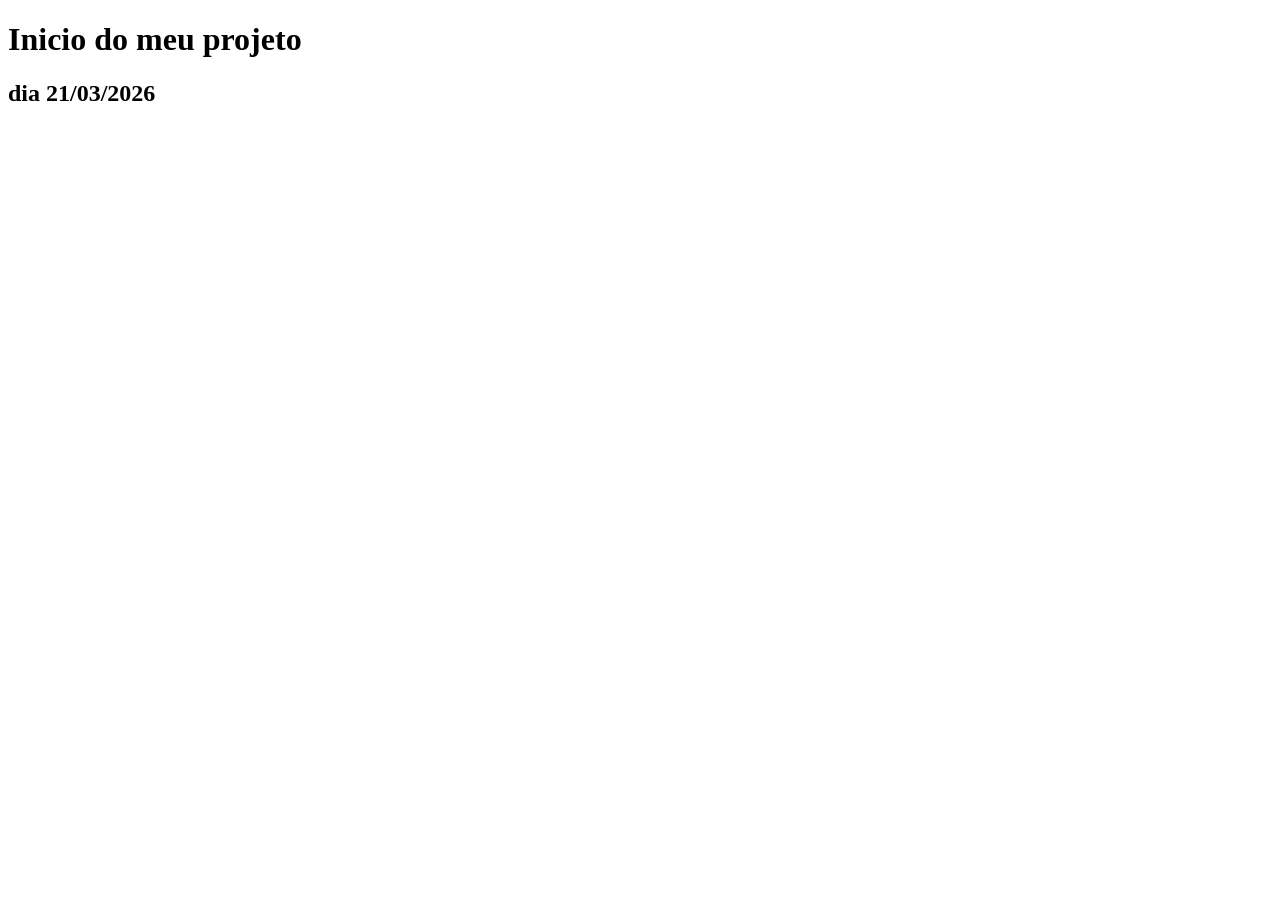
<file: index.html>
<!DOCTYPE html>
<html lang="en">
<head>
    <meta charset="UTF-8">
    <meta name="viewport" content="width=>, initial-scale=1.0">
    <title>Document</title>
</head>
<body>
    <h1>Inicio do meu projeto</h1>
    <h2>dia 21/03/2026</h2>
</body>
</html>
</file>
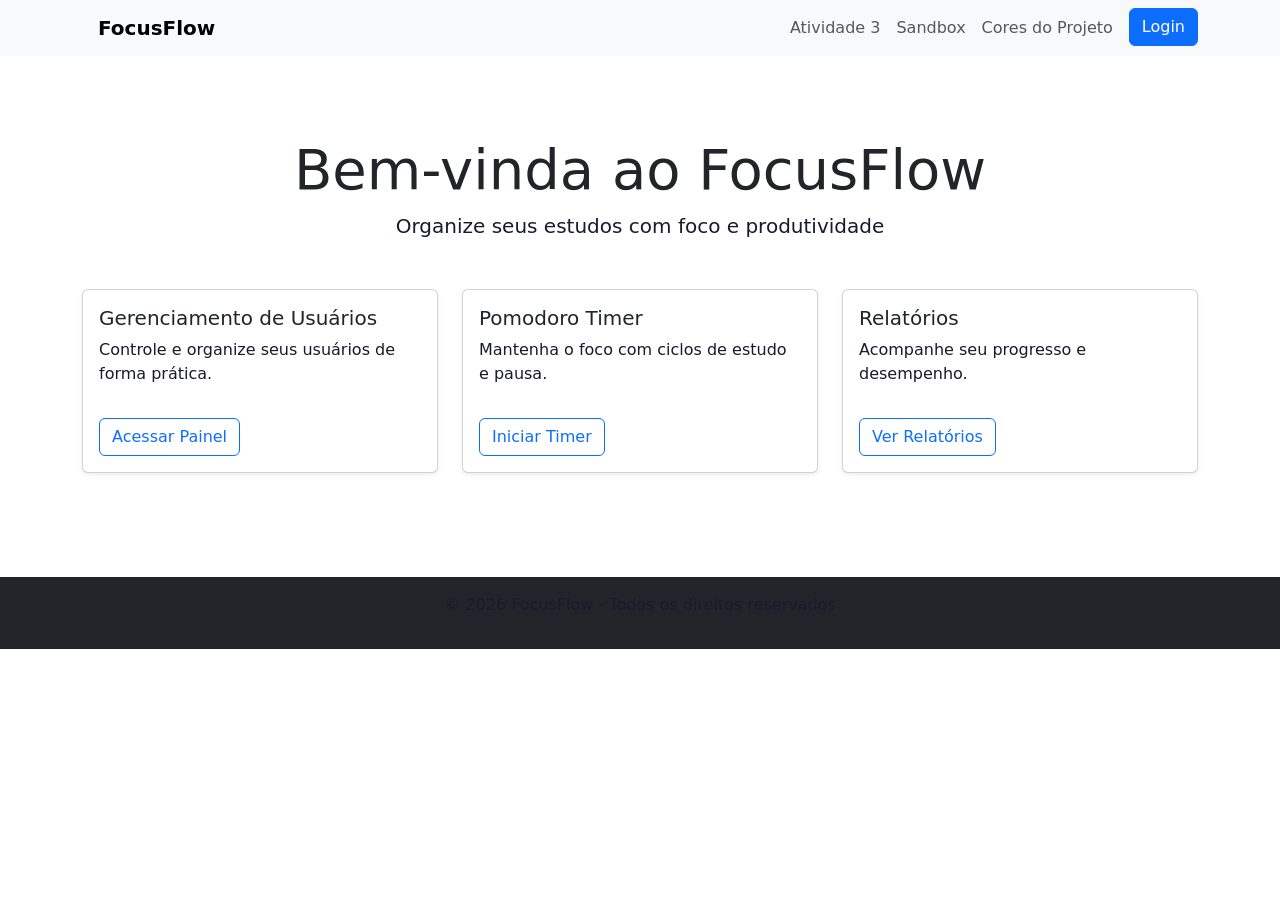
<file: pages/index.html>
<!DOCTYPE html>
<html lang="en">
<head>
    <meta charset="UTF-8">
    <meta name="viewport" content="width=>, initial-scale=1.0">
    <title>FocusFlow</title>

    <!-- Folha de estilos externa -->
    <link rel="stylesheet" href="../infrastructure/style.css">
    <!-- Fonte Poppins do Google Fonts -->
    <link href="https://fonts.googleapis.com/css2?family=Poppins:wght@400;500;700&display=swap" rel="stylesheet">

         <!-- Bootstrap -->
    <link href="https://cdn.jsdelivr.net/npm/bootstrap@5.3.2/dist/css/bootstrap.min.css" rel="stylesheet">

</head>
<!-- Navbar Bootstrap -->
  <nav class="navbar navbar-expand-lg navbar-light bg-light">
    <div class="container">
      <a class="navbar-brand fw-bold" href="#">FocusFlow</a>
      <button class="navbar-toggler" type="button" data-bs-toggle="collapse" data-bs-target="#navbarNav">
        <span class="navbar-toggler-icon"></span>
      </button>
      <div class="collapse navbar-collapse" id="navbarNav">
        <ul class="navbar-nav ms-auto">
          <li class="nav-item"><a class="nav-link" href="#">Atividade 3</a></li>
          <li class="nav-item"><a class="nav-link" href="#">Sandbox</a></li>
          <li class="nav-item"><a class="nav-link" href="#">Cores do Projeto</a></li>
          <li class="nav-item"><a class="btn btn-primary ms-2" href="login.html">Login</a></li>
        </ul>
      </div>
    </div>
  </nav>

  <!-- Conteúdo principal -->
  <main class="container my-5">
    <div class="text-center mb-5">
      <h1 class="display-4">Bem-vinda ao FocusFlow</h1>
      <p class="lead">Organize seus estudos com foco e produtividade</p>
    </div>

    <!-- Exemplo de grid com cards -->
    <div class="row">
      <div class="col-md-4">
        <div class="card shadow-sm mb-4">
          <div class="card-body">
            <h5 class="card-title">Gerenciamento de Usuários</h5>
            <p class="card-text">Controle e organize seus usuários de forma prática.</p>
            <a href="painel.html" class="btn btn-outline-primary">Acessar Painel</a>
          </div>
        </div>
      </div>

      <div class="col-md-4">
        <div class="card shadow-sm mb-4">
          <div class="card-body">
            <h5 class="card-title">Pomodoro Timer</h5>
            <p class="card-text">Mantenha o foco com ciclos de estudo e pausa.</p>
            <a href="#" class="btn btn-outline-primary">Iniciar Timer</a>
          </div>
        </div>
      </div>

      <div class="col-md-4">
        <div class="card shadow-sm mb-4">
          <div class="card-body">
            <h5 class="card-title">Relatórios</h5>
            <p class="card-text">Acompanhe seu progresso e desempenho.</p>
            <a href="#" class="btn btn-outline-primary">Ver Relatórios</a>
          </div>
        </div>
      </div>
    </div>
  </main>

  <!-- Rodapé -->
  <footer class="bg-dark text-white text-center py-3">
    <p>&copy; 2026 FocusFlow - Todos os direitos reservados</p>
  </footer>

  <!-- Bootstrap JS -->
  <script src="https://cdn.jsdelivr.net/npm/bootstrap@5.3.2/dist/js/bootstrap.bundle.min.js"></script>

   
</body>
</html>
</file>
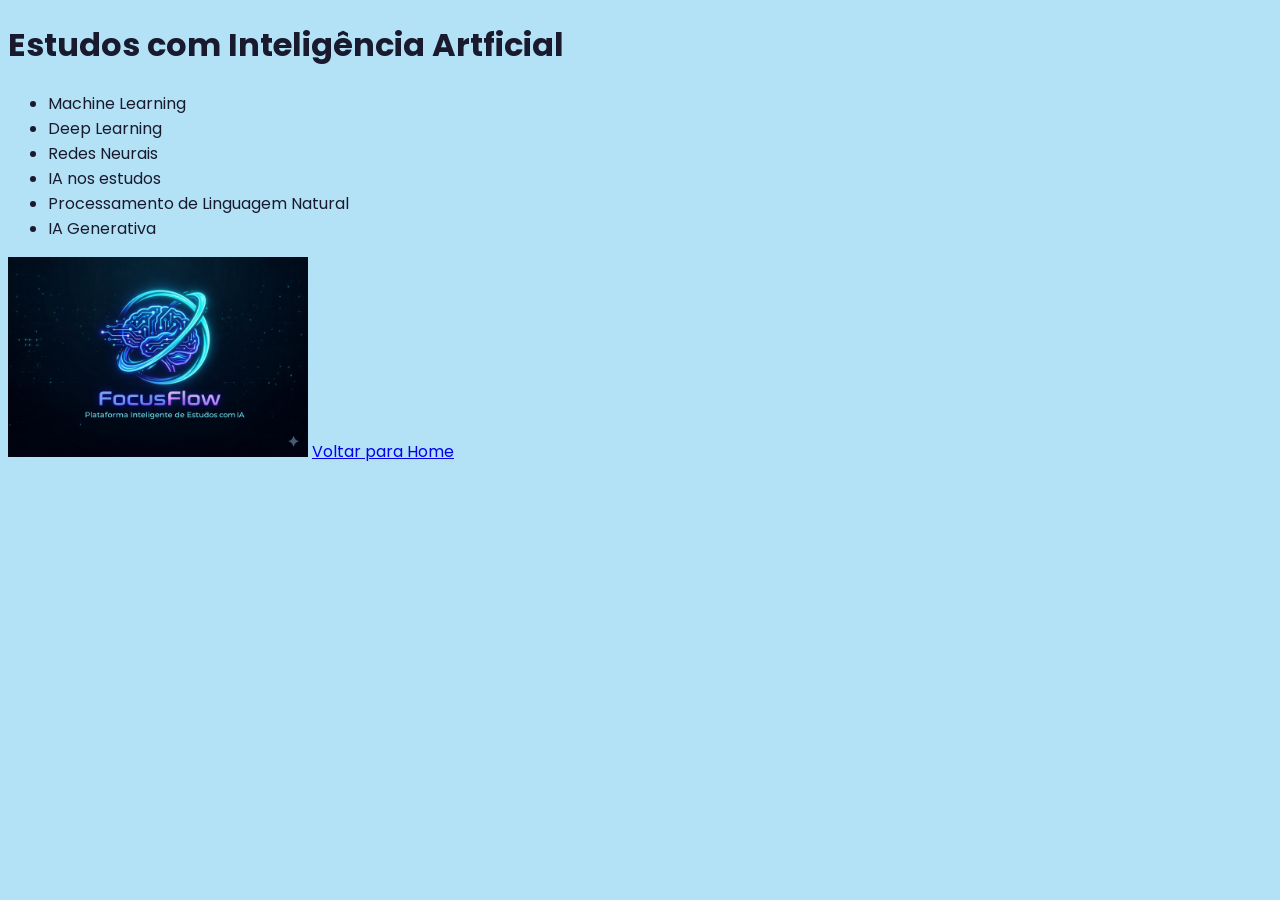
<file: pages/atividade3.html>
<!DOCTYPE html>
<html lang="en">
<head>
    <meta charset="UTF-8">
    <meta name="viewport" content="width=device-width, initial-scale=1.0">
    <title>Atividade 3</title>
    
    <link href="https://fonts.googleapis.com/css2?family=Poppins:wght@400;500;700&display=swap" rel="stylesheet">

    <link rel="stylesheet" href="../infrastructure/style.css">
</head>
<body> 
    <h1>Estudos com Inteligência Artficial </h1>

    <ul>
    <li>Machine Learning</li>
    <li>Deep Learning</li>
    <li>Redes Neurais</li>
    <li>IA nos estudos</li>
    <li>Processamento de Linguagem Natural</li>
    <li>IA Generativa</li>
    </ul>

     <img src="../infrastructure/assets/images/logo.png" alt="Logo FocusFlow"
    width="500"
     
>
    <a href="index.html">Voltar para Home</a>
</body>
</html>
</file>
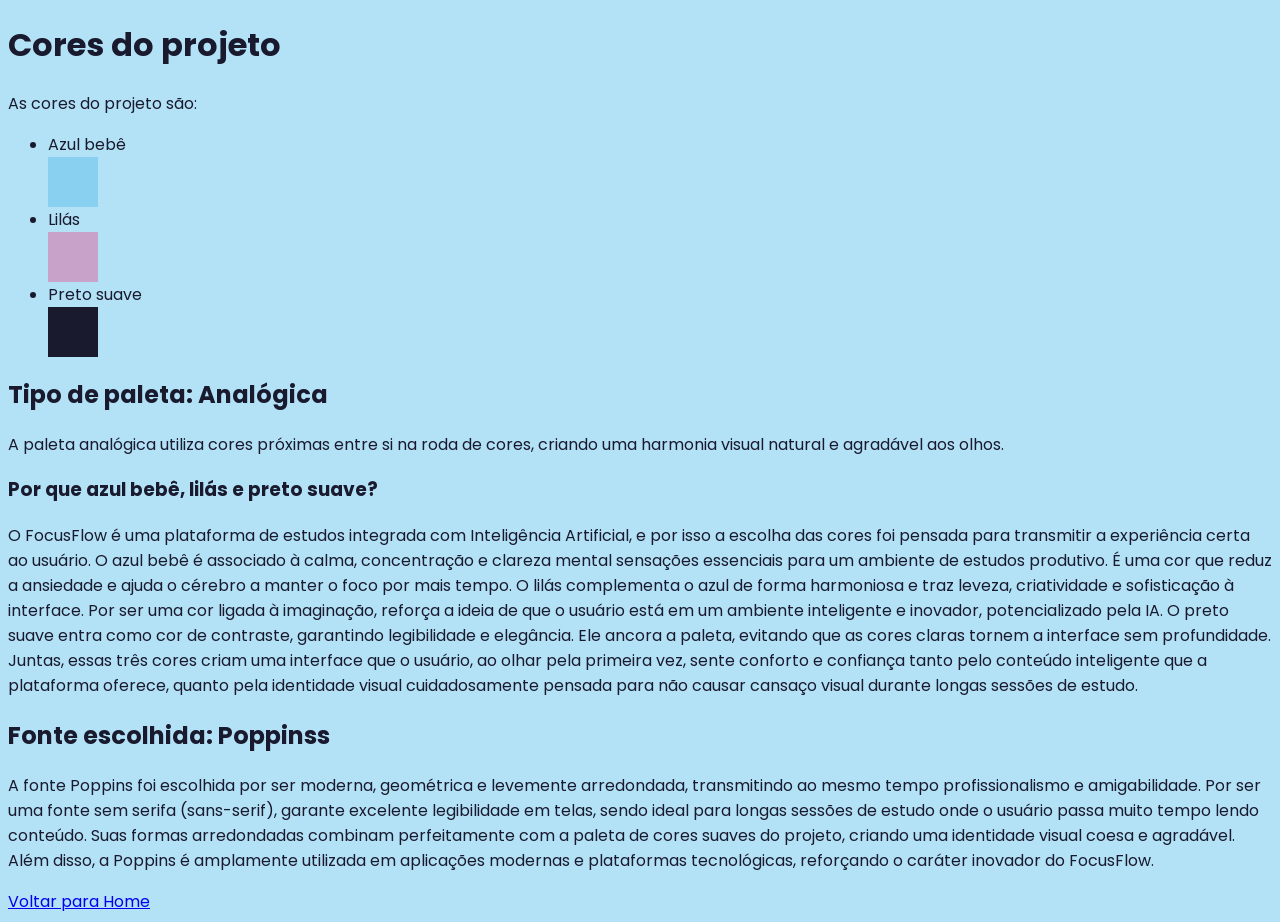
<file: pages/cores.html>
<!DOCTYPE html>
<html lang="en">
<head>
    <meta charset="UTF-8">
    <meta name="viewport" content="width=device-width, initial-scale=1.0">
    <title>Cores do projeto</title>
    
    <link href="https://fonts.googleapis.com/css2?family=Poppins:wght@400;500;700&display=swap" rel="stylesheet">

     <link rel="stylesheet" href="../infrastructure/style.css">
</head>
<body>
    <h1>Cores do projeto</h1>
    <p>As cores do projeto são:</p>
    <ul>
  <li>
    Azul bebê
    <div style="background-color: #89CFF0; width: 50px; height: 50px;"></div>
  </li>
  <li>
    Lilás
    <div style="background-color: #C8A2C8; width: 50px; height: 50px;"></div>
  </li>
  <li>
    Preto suave
    <div style="background-color: #1a1a2e; width: 50px; height: 50px;"></div>
  </li>
</ul>

<h2>Tipo de paleta: Analógica</h2>

<p>A paleta analógica utiliza cores próximas entre si na roda de cores, criando uma harmonia visual natural e agradável aos olhos.
<h3>Por que azul bebê, lilás e preto suave?</h3>
O FocusFlow é uma plataforma de estudos integrada com Inteligência Artificial, e por isso a escolha das cores foi pensada para transmitir a experiência certa ao usuário.
O azul bebê é associado à calma, concentração e clareza mental sensações essenciais para um ambiente de estudos produtivo. É uma cor que reduz a ansiedade e ajuda o cérebro a manter o foco por mais tempo.
O lilás complementa o azul de forma harmoniosa e traz leveza, criatividade e sofisticação à interface. Por ser uma cor ligada à imaginação, reforça a ideia de que o usuário está em um ambiente inteligente e inovador, potencializado pela IA.
O preto suave entra como cor de contraste, garantindo legibilidade e elegância. Ele ancora a paleta, evitando que as cores claras tornem a interface sem profundidade.
Juntas, essas três cores criam uma interface que o usuário, ao olhar pela primeira vez, sente conforto e confiança tanto pelo conteúdo inteligente que a plataforma oferece, quanto pela identidade visual cuidadosamente pensada para não causar cansaço visual durante longas sessões de estudo.
</p>

<h2>Fonte escolhida: Poppinss</h2>
<p> A fonte Poppins foi escolhida por ser moderna, geométrica e levemente arredondada, transmitindo ao mesmo tempo profissionalismo e amigabilidade. Por ser uma fonte sem serifa (sans-serif), garante excelente legibilidade em telas, sendo ideal para longas sessões de estudo onde o usuário passa muito tempo lendo conteúdo. Suas formas arredondadas combinam perfeitamente com a paleta de cores suaves do projeto, criando uma identidade visual coesa e agradável. Além disso, a Poppins é amplamente utilizada em aplicações modernas e plataformas tecnológicas, reforçando o caráter inovador do FocusFlow.</p>
<a href="index.html">Voltar para Home</a>
</body>
</html>
</file>
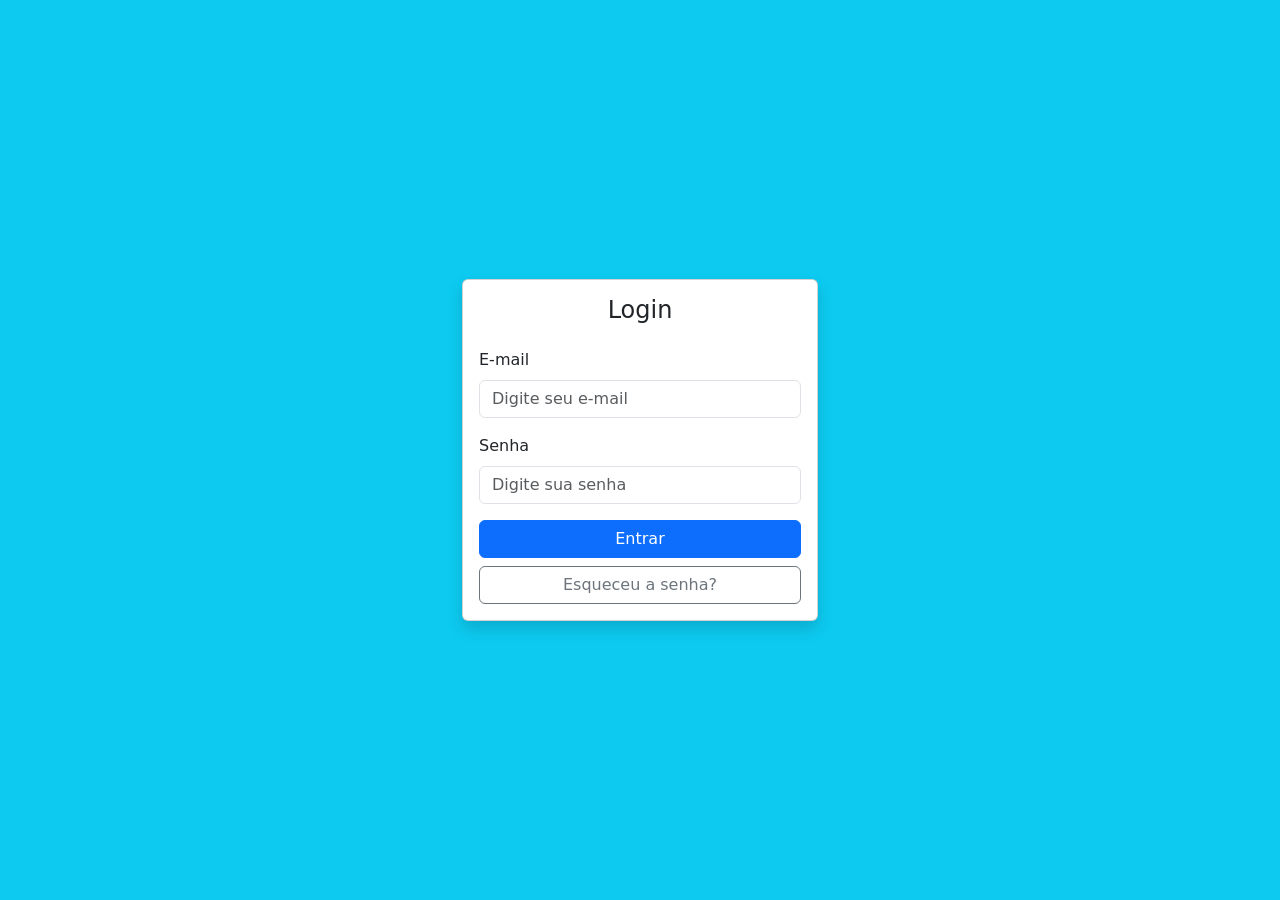
<file: pages/login.html>
<!DOCTYPE html>
<html lang="en">
<head>
    <meta charset="UTF-8">
    <meta name="viewport" content="width=device-width, initial-scale=1.0">
    <title>Login</title>

     <!-- Folha de estilos externa -->
    <link rel="stylesheet" href="../infrastructure/style.css">
    <!-- Fonte Poppins do Google Fonts -->
    <link href="https://fonts.googleapis.com/css2?family=Poppins:wght@400;500;700&display=swap" rel="stylesheet">

         <!-- Bootstrap -->
    <link href="https://cdn.jsdelivr.net/npm/bootstrap@5.3.2/dist/css/bootstrap.min.css" rel="stylesheet">
</head>
<body class="bg-info d-flex align-items-center justify-content-center vh-100">

  <div class="container">
    <div class="row justify-content-center">
      <div class="col-md-4">
        <!-- Caixa de login -->
        <div class="card shadow">
          <div class="card-body">
            <h1 class="h4 text-center mb-4">Login</h1>
            
            <form>
              <div class="mb-3">
                <label for="email" class="form-label">E-mail</label>
                <input type="email" class="form-control" id="email" placeholder="Digite seu e-mail">
              </div>
              
              <div class="mb-3">
                <label for="senha" class="form-label">Senha</label>
                <input type="password" class="form-control" id="senha" placeholder="Digite sua senha">
              </div>
              
              <button type="submit" class="btn btn-primary w-100">Entrar</button>
              <button type="button" class="btn btn-outline-secondary w-100 mt-2">Esqueceu a senha?</button>
            </form>
          </div>
        </div>
      </div>
    </div>
  </div>

  <!-- Bootstrap JS -->
  <script src="https://cdn.jsdelivr.net/npm/bootstrap@5.3.2/dist/js/bootstrap.bundle.min.js"></script>


</body>
</html>
</file>
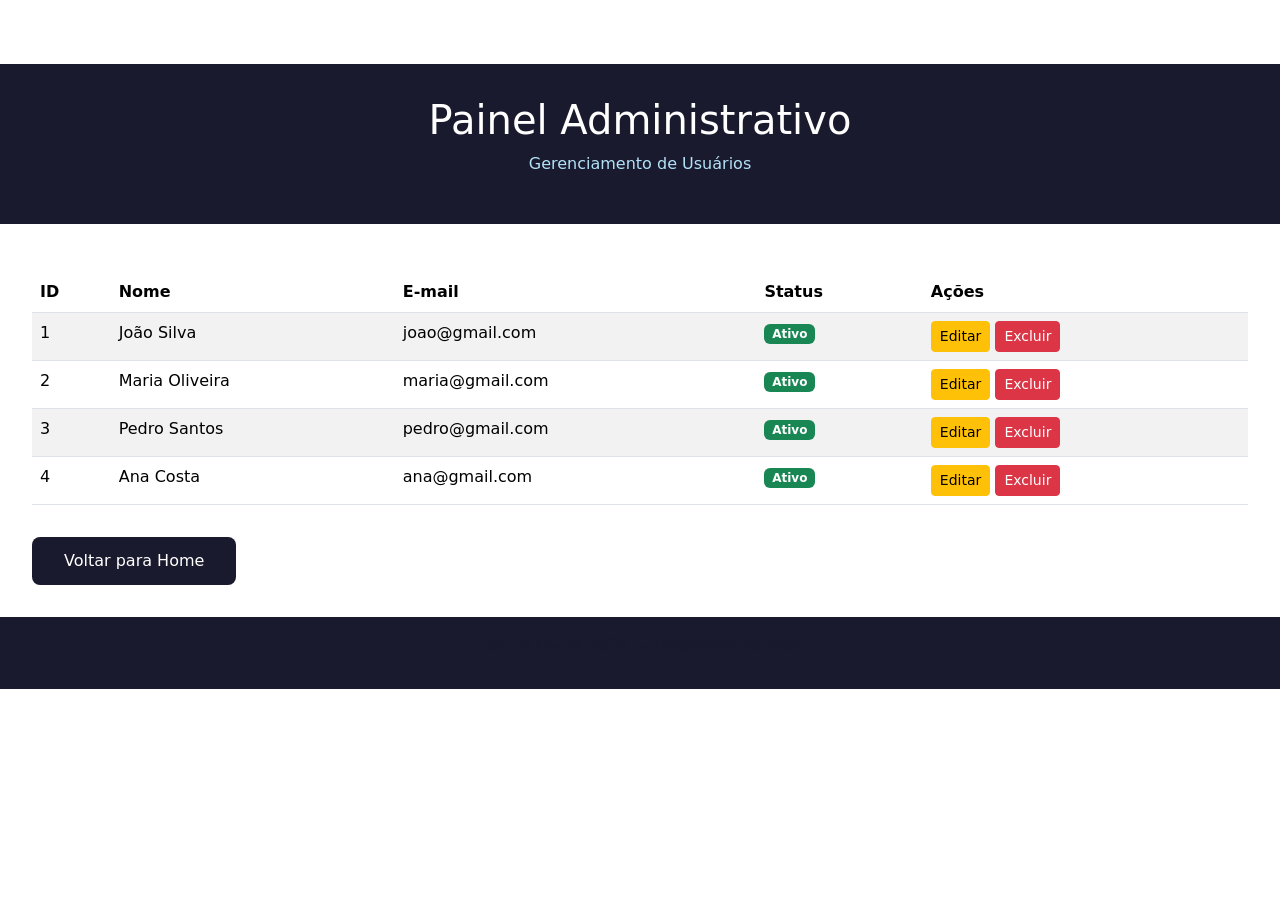
<file: pages/painel.html>
<!DOCTYPE html>
<html lang="en">
<head>
    <meta charset="UTF-8">
    <meta name="viewport" content="width=device-width, initial-scale=1.0">
    <title>Painel</title>
     <!-- Folha de estilos externa -->
    <link rel="stylesheet" href="../infrastructure/style.css">
    <!-- Fonte Poppins do Google Fonts -->
    <link href="https://fonts.googleapis.com/css2?family=Poppins:wght@400;500;700&display=swap" rel="stylesheet">

     <!-- Bootstrap -->
    <link href="https://cdn.jsdelivr.net/npm/bootstrap@5.3.2/dist/css/bootstrap.min.css" rel="stylesheet">

    <main>
        
    </main>
</head>
<body>
    <header>
        <h1>Painel Administrativo</h1>
        <p>Gerenciamento de Usuários</p>
    </header>
    <main>
        <table class="table table-striped table-hover">
  <thead>
    <tr>
      <th>ID</th>
      <th>Nome</th>
      <th>E-mail</th>
      <th>Status</th>
      <th>Ações</th>
    </tr>
  </thead>
  <tbody>
    <tr>
      <td>1</td>
      <td>João Silva</td>
      <td>joao@gmail.com</td>
      <td><span class="badge bg-success">Ativo</span></td>
      <td><button class="btn btn-sm btn-warning">Editar</button> <button class="btn btn-sm btn-danger">Excluir</button></td>
    </tr>

     <tr>
      <td>2</td>
      <td>Maria Oliveira</td>
      <td>maria@gmail.com</td>
      <td><span class="badge bg-success">Ativo</span></td>
      <td><button class="btn btn-sm btn-warning">Editar</button> <button class="btn btn-sm btn-danger">Excluir</button></td>
    </tr>

     <tr>
      <td>3</td>
      <td>Pedro Santos</td>
      <td>pedro@gmail.com</td>
      <td><span class="badge bg-success">Ativo</span></td>
      <td><button class="btn btn-sm btn-warning">Editar</button> <button class="btn btn-sm btn-danger">Excluir</button></td>
    </tr>

     <tr>
      <td>4</td>
      <td>Ana Costa</td>
      <td>ana@gmail.com</td>
      <td><span class="badge bg-success">Ativo</span></td>
      <td><button class="btn btn-sm btn-warning">Editar</button> <button class="btn btn-sm btn-danger">Excluir</button></td>
    </tr>

  </tbody>
</table>
     <a href="index.html">Voltar para Home</a>
</main>
    
    <footer>
        <p>FocusFlow © 2026 — Programação Web</p>
    </footer>
</body>
</html>
</file>
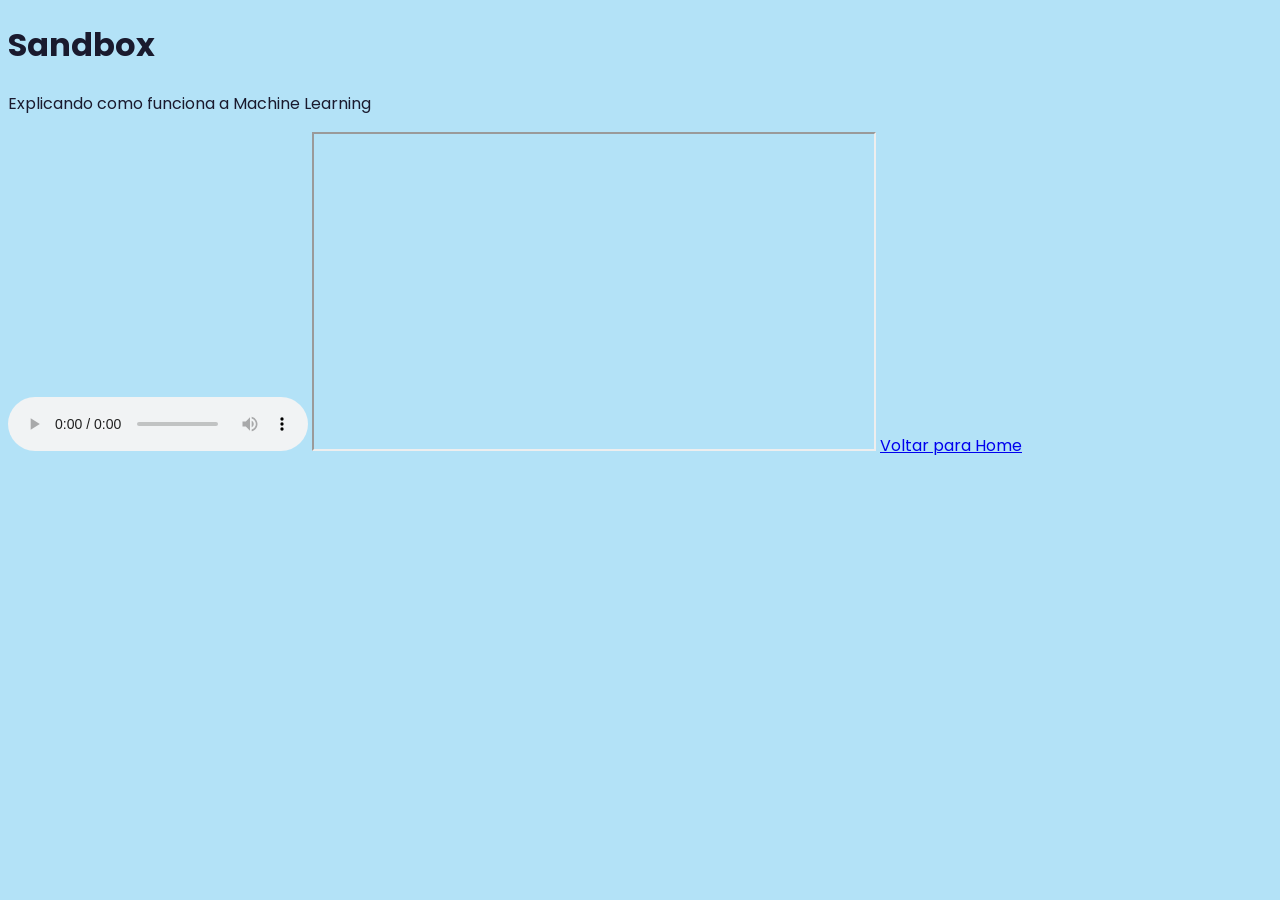
<file: pages/sandbox.html>
<!DOCTYPE html>
<html lang="en">
<head>
    <meta charset="UTF-8">
    <meta name="viewport" content="width=device-width, initial-scale=1.0">
    <title>SandBox</title>
    <link rel="stylesheet" href="../infrastructure/style.css">

    <link href="https://fonts.googleapis.com/css2?family=Poppins:wght@400;500;700&display=swap" rel="stylesheet">
    
</head>
<body>
    <h1>Sandbox</h1>
    <p> Explicando como funciona a Machine Learning</p>

    <audio controls>
        <source src="https://www.soundhelix.com/examples/mp3/SoundHelix-Song-1.mp3" type="audio/mpeg" />
    </audio>

    <iframe
  width="560"
  height="315"
  src="https://www.youtube.com/embed/0PrOA2JK6GQ"
  allowfullscreen>
</iframe>
<a href="index.html">Voltar para Home</a>
</body>
</html>
</file>
<file: infrastructure/style.css>
/* Variáveis globais de cores do projeto */
:root {
  --cor-principal: #b3e2f7;
  --cor-secundaria: #C8A2C8;
  --cor-contraste: #1a1a2e;
}

/*estilo base da pagina*/
body {
  background-color: var(--cor-principal);
  font-family: 'Poppins', sans-serif;
  color: var(--cor-contraste);
}

/* Título do header em branco para contrastar com fundo escuro */
header h1 {
  color: white;
}

/* Tamanho e cor padrão de todos os títulos h1 */
h1 {
  font-size: 2rem;
  color: var(--cor-contraste);
}

/* Cor padrão de todos os parágrafos */
p {
  color: var(--cor-contraste);
}

/* Estilo do cabeçalho da página */
header {
  background-color: var(--cor-contraste);
  color: white;
  padding: 2rem;
    text-align: center;
}

/* Parágrafo do header com cor principal */
header p {
color: var(--cor-principal);
}

/* Barra de navegação com flexbox para alinhar links lado a lado */
nav {
    background-color: var(--cor-secundaria);
    padding: 1rem 2 rem;
    display: flex;
    gap: 1rem;
}

/* Estilo dos links do menu */
nav a {
  color: var(--cor-contraste);
  text-decoration: none;
  font-weight: 500;
  padding: 0.5rem 1rem;
  border-radius: 8px
}

/* Efeito ao passar o mouse nos links */
nav a:hover {
  background-color: var(--cor-principal);
}

/* Espaçamento interno do conteúdo principal */
main {
  padding: 2rem;
}

 /* Botão de login */
main a {
  display: inline-block;
  background-color: var(--cor-contraste);
  color: white;
  padding: 0.75rem 2rem;
  border-radius: 8px;
  text-decoration: none;
  font-weight: 500;
  margin-top: 1rem;
}

/* Efeito ao passar o mouse */
main a:hover {
  background-color: var(--cor-secundaria);
  color: var(--cor-contraste);
}

/* Estilo do rodapé */
footer {
  background-color: var(--cor-contraste);
  color: white;
  text-align: center;
  padding: 1rem;
  width: 100%;
}

/* Remove o estilo padrão da lista */
#menu ul {
  list-style: none;
  display: flex;
  gap: 1rem;
  padding: 0;
  margin: 1rem 0 0 0;
  justify-content: center;
}

/* Estilo dos links do menu */
#menu a {
  color: white;
  text-decoration: none;
  font-weight: 500;
  padding: 0.5rem 1.2rem;
  border-radius: 8px;
  background-color: var(--cor-secundaria);
}

/* Efeito ao passar o mouse */
#menu a:hover {
  background-color: var(--cor-principal);
  color: var(--cor-contraste);
}

/* Quando a tela for menor que 768px */
@media (max-width: 600px) {

  /* Menu vira coluna em vez de linha */
  #menu ul {
    flex-direction: column;
    align-items: center;
  }

  /* Logo menor */
  img {
    width: 150px;
  }

  /* Título menor */
  h1 {
    font-size: 1.5rem;
  }

 
}

/* Estilo da tabela */
table {
  width: 100%;
  border-collapse: collapse;
  margin-top: 1rem;
}

/* Cabeçalho da tabela */
thead {
  background-color: var(--cor-contraste);
  color: white;
}

/* Células da tabela */
th, td {
  padding: 0.75rem 1rem;
  text-align: left;
  border-bottom: 1px solid var(--cor-secundaria);
}

/* Linhas alternadas para facilitar leitura */
tbody tr:nth-child(even) {
  background-color: white;
}

/* Botão Editar */
.btn-editar {
  background-color: var(--cor-secundaria);
  color: var(--cor-contraste);
  border: none;
  padding: 0.4rem 0.8rem;
  border-radius: 6px;
  cursor: pointer;
  font-family: 'Poppins', sans-serif;
  font-weight: 500;
  margin-right: 0.5rem;
}

/* Botão Excluir */
.btn-excluir {
  background-color: #e05555;
  color: white;
  border: none;
  padding: 0.4rem 0.8rem;
  border-radius: 6px;
  cursor: pointer;
  font-family: 'Poppins', sans-serif;
  font-weight: 500;
}

/* Efeito hover nos botões */
.btn-editar:hover {
  background-color: var(--cor-principal);
}

.btn-excluir:hover {
  background-color: #c04040;
  color: white;
}

/* Centraliza o formulário de login */
#formLogin {
  background-color: white;
  padding: 2rem;
  border-radius: 12px;
  width: 100%;
  max-width: 400px;
  margin: 3rem auto;
  display: flex;
  flex-direction: column;
  gap: 0.75rem;
}
/* Botão Entrar */
#formLogin button[type="submit"] {
  background-color: var(--cor-contraste);
  color: white;
  border: none;
  padding: 0.75rem;
  border-radius: 8px;
  font-family: 'Poppins', sans-serif;
  font-weight: 500;
  font-size: 1rem;
  cursor: pointer;
  width: 100%;
  margin-top: 0.5rem;
}

#formLogin button[type="submit"]:hover {
  background-color: var(--cor-secundaria);
  color: var(--cor-contraste);
}

/* Botão Esqueceu a senha */
#formLogin button[type="button"] {
  background-color: transparent;
  color: var(--cor-contraste);
  border: 1px solid var(--cor-contraste);
  padding: 0.75rem;
  border-radius: 8px;
  
  font-family: 'Poppins', sans-serif;
  font-weight: 500;
  font-size: 1rem;
  cursor: pointer;
  width: 100%;
  margin-top: 0.5rem;
}

#formLogin button[type="button"]:hover {
  background-color: var(--cor-principal);
}

/* Inputs do formulário */
#formLogin input {
  padding: 0.75rem;
  border: 1.5px solid var(--cor-secundaria);
  border-radius: 9px;
  font-family: 'Poppins', sans-serif;
  font-size: 0.95rem;
  width: 93%;
  outline: none;
  transition: border 0.2s;
}

/* Efeito ao clicar no input */
#formLogin input:focus {
  border-color: var(--cor-contraste);
}

/* Labels do formulário */
#formLogin label {
  font-weight: 500;
  font-size: 0.95rem;
  color: var(--cor-contraste);
}

/* Centraliza o botão esqueceu a senha */
#formLogin button[type="button"] {
  background-color: transparent;
  color: var(--cor-contraste);
  border: 1px solid var(--cor-contraste);
  padding: 0.75rem;
  border-radius: 8px;
  font-family: 'Poppins', sans-serif;
  font-weight: 500;
  font-size: 1rem;
  cursor: pointer;
  width: 100%;
  margin-top: 0.rem;
  text-align: center;
}



/* Smartphones até 600px */
@media (max-width: 600px) {
  #menu ul {
    flex-direction: column;
    align-items: center;
  }

  img {
    width: 150px;
  }

  h1 {
    font-size: 1.5rem;
  }

  #formLogin {
    max-width: 100%; /* ocupa quase toda a tela no celular */
    margin: 1rem;
  }
}

/* Tablets entre 601px e 1024px */
@media (min-width: 601px) and (max-width: 1024px) {
  #menu ul {
    flex-direction: row;
    justify-content: space-around;
  }

  img {
    width: 200px;
  }

  #formLogin {
    max-width: 500px;
  }
}

/* Desktops acima de 1025px */
@media (min-width: 1025px) {
  #menu ul {
    flex-direction: row;
    justify-content: center;
    gap: 2rem;
  }

  img {
    width: 300px;
  }

  #formLogin {
    max-width: 500px;
  }
}
</file>
